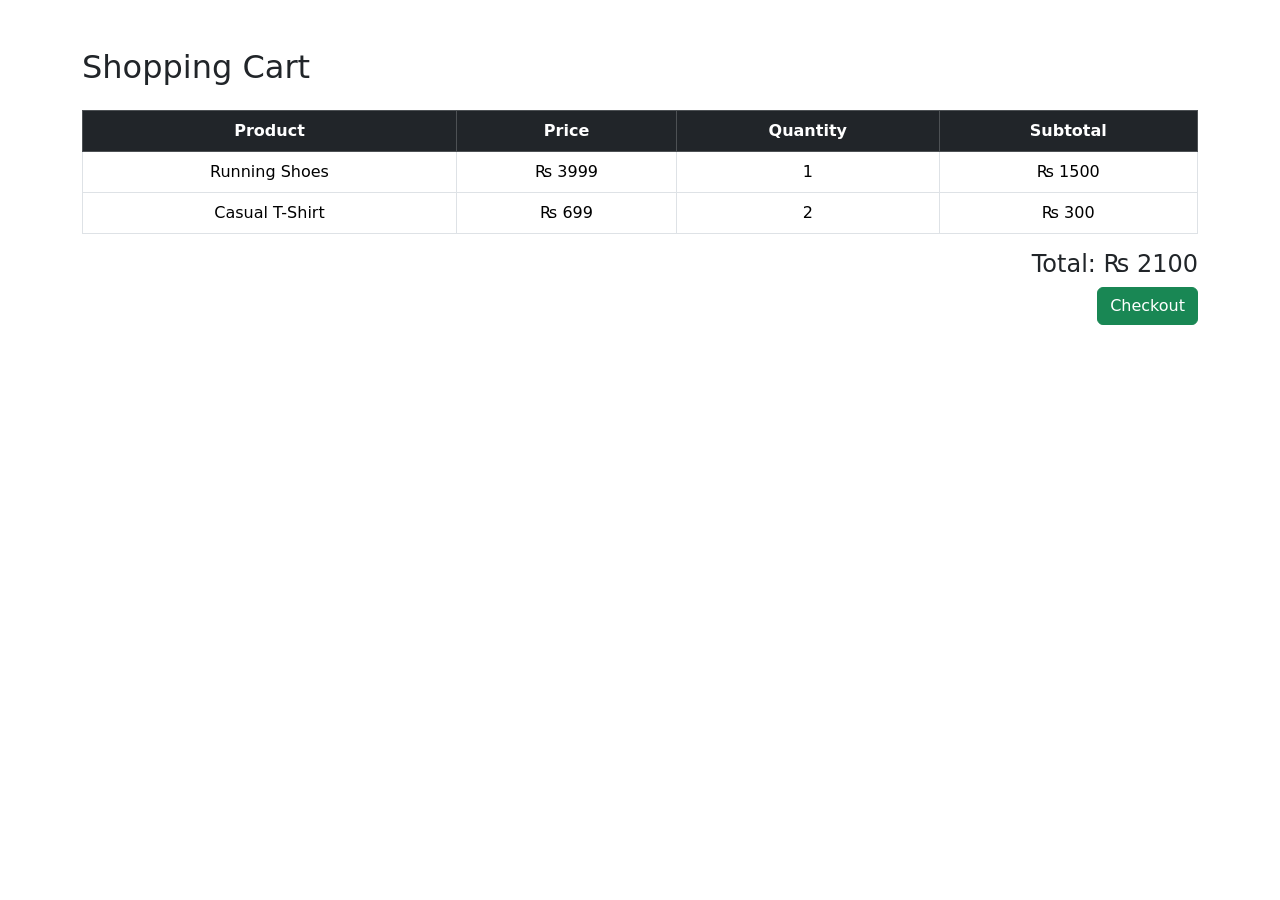
<file: card.html>
<!DOCTYPE html>
<html lang="en">
<head>
  <meta charset="UTF-8">
  <meta name="viewport" content="width=device-width, initial-scale=1.0">
  <title>Cart - ShopNow</title>
  <link href="https://cdn.jsdelivr.net/npm/bootstrap@5.3.3/dist/css/bootstrap.min.css" rel="stylesheet">
</head>
<body>

  <div class="container my-5">
    <h2 class="mb-4">Shopping Cart</h2>

    <div class="table-responsive">
      <table class="table table-bordered text-center align-middle">
        <thead class="table-dark">
          <tr>
            <th>Product</th>
            <th>Price</th>
            <th>Quantity</th>
            <th>Subtotal</th>
          </tr>
        </thead>
        <tbody>
          <tr>
            <td>Running Shoes</td>
            <td>₨ 3999</td>
            <td>1</td>
            <td>₨ 1500</td>
          </tr>
          <tr>
            <td>Casual T-Shirt</td>
            <td>₨ 699</td>
            <td>2</td>
            <td>₨ 300</td>
          </tr>
        </tbody>
      </table>
    </div>

    <div class="text-end">
      <h4>Total: ₨ 2100</h4>
      <button class="btn btn-success">Checkout</button>
    </div>
  </div>

</body>
</html>
</file>
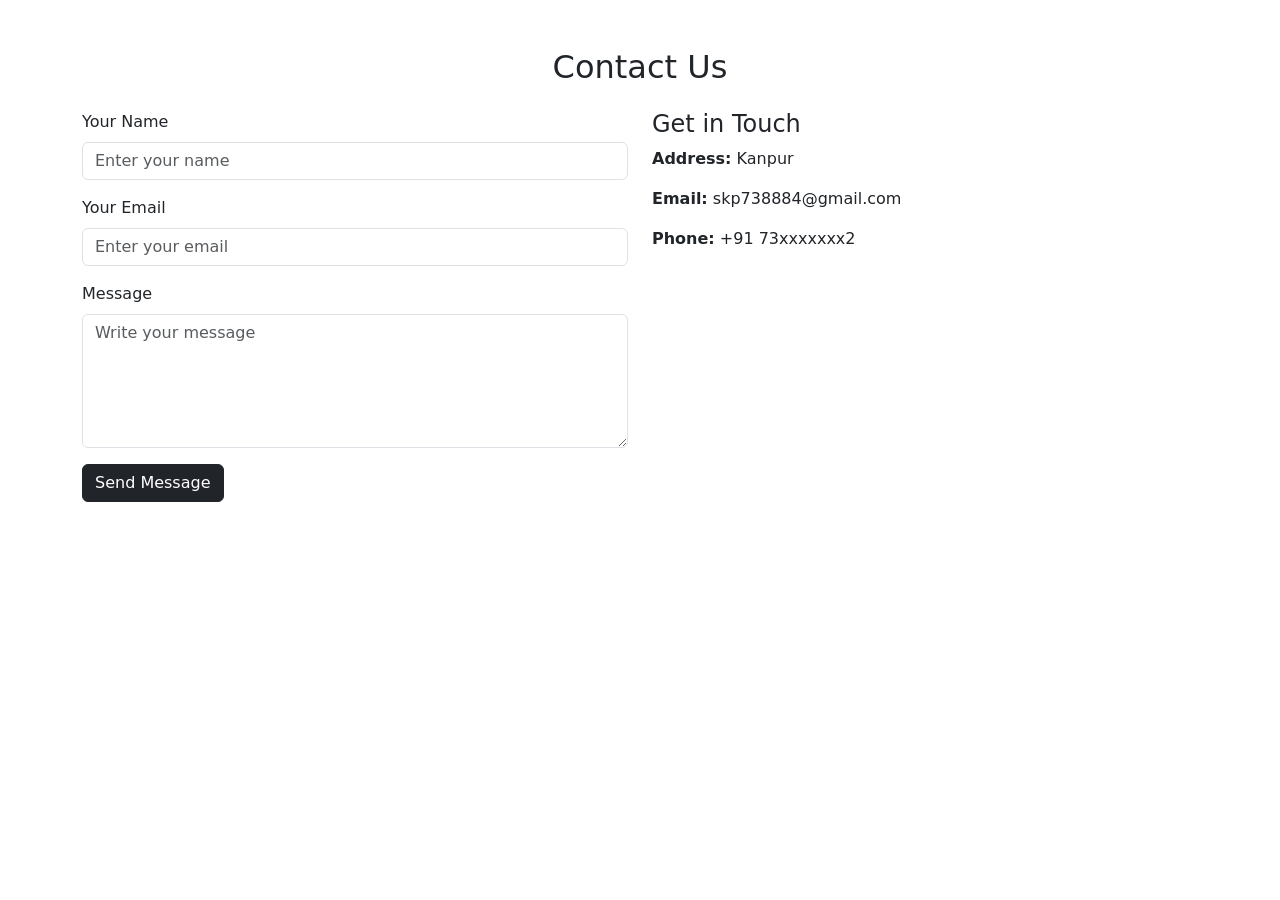
<file: contact.html>
<!DOCTYPE html>
<html lang="en">
<head>
  <meta charset="UTF-8">
  <meta name="viewport" content="width=device-width, initial-scale=1.0">
  <title>Contact - ShopNow</title>
  <link href="https://cdn.jsdelivr.net/npm/bootstrap@5.3.3/dist/css/bootstrap.min.css" rel="stylesheet">
</head>
<body>

  <div class="container my-5">
    <h2 class="text-center mb-4">Contact Us</h2>
    <div class="row">
      <div class="col-md-6">
        <form>
          <div class="mb-3">
            <label class="form-label">Your Name</label>
            <input type="text" class="form-control" placeholder="Enter your name">
          </div>
          <div class="mb-3">
            <label class="form-label">Your Email</label>
            <input type="email" class="form-control" placeholder="Enter your email">
          </div>
          <div class="mb-3">
            <label class="form-label">Message</label>
            <textarea class="form-control" rows="5" placeholder="Write your message"></textarea>
          </div>
          <button type="submit" class="btn btn-dark">Send Message</button>
        </form>
      </div>

      <div class="col-md-6 mt-4 mt-md-0">
        <h4>Get in Touch</h4>
        <p><strong>Address:</strong> Kanpur</p>
        <p><strong>Email:</strong> skp738884@gmail.com</p>
        <p><strong>Phone:</strong> +91 73xxxxxxx2</p>
      </div>
    </div>
  </div>

</body>
</html>
</file>
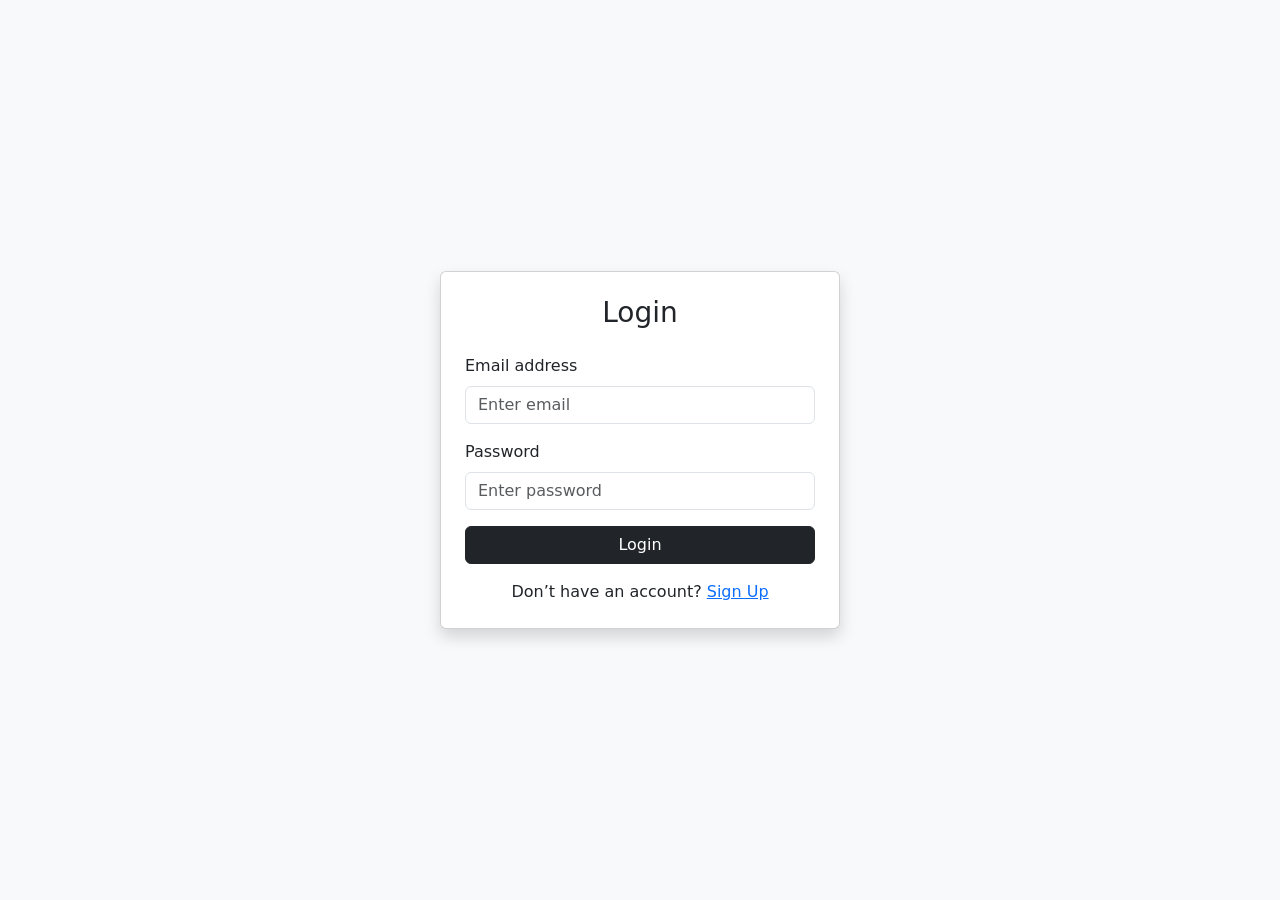
<file: login.html>
<!DOCTYPE html>
<html lang="en">
<head>
  <meta charset="UTF-8">
  <meta name="viewport" content="width=device-width, initial-scale=1.0">
  <title>Login - ShopNow</title>
  <link href="https://cdn.jsdelivr.net/npm/bootstrap@5.3.3/dist/css/bootstrap.min.css" rel="stylesheet">
</head>
<body class="bg-light">

  <div class="container d-flex justify-content-center align-items-center vh-100">
    <div class="card p-4 shadow" style="width: 100%; max-width: 400px;">
      <h3 class="text-center mb-4">Login</h3>
      <form>
        <div class="mb-3">
          <label class="form-label">Email address</label>
          <input type="email" class="form-control" placeholder="Enter email">
        </div>
        <div class="mb-3">
          <label class="form-label">Password</label>
          <input type="password" class="form-control" placeholder="Enter password">
        </div>
        <button type="submit" class="btn btn-dark w-100">Login</button>
        <p class="text-center mt-3 mb-0">Don’t have an account? <a href="#">Sign Up</a></p>
      </form>
    </div>
  </div>

</body>
</html>
</file>
